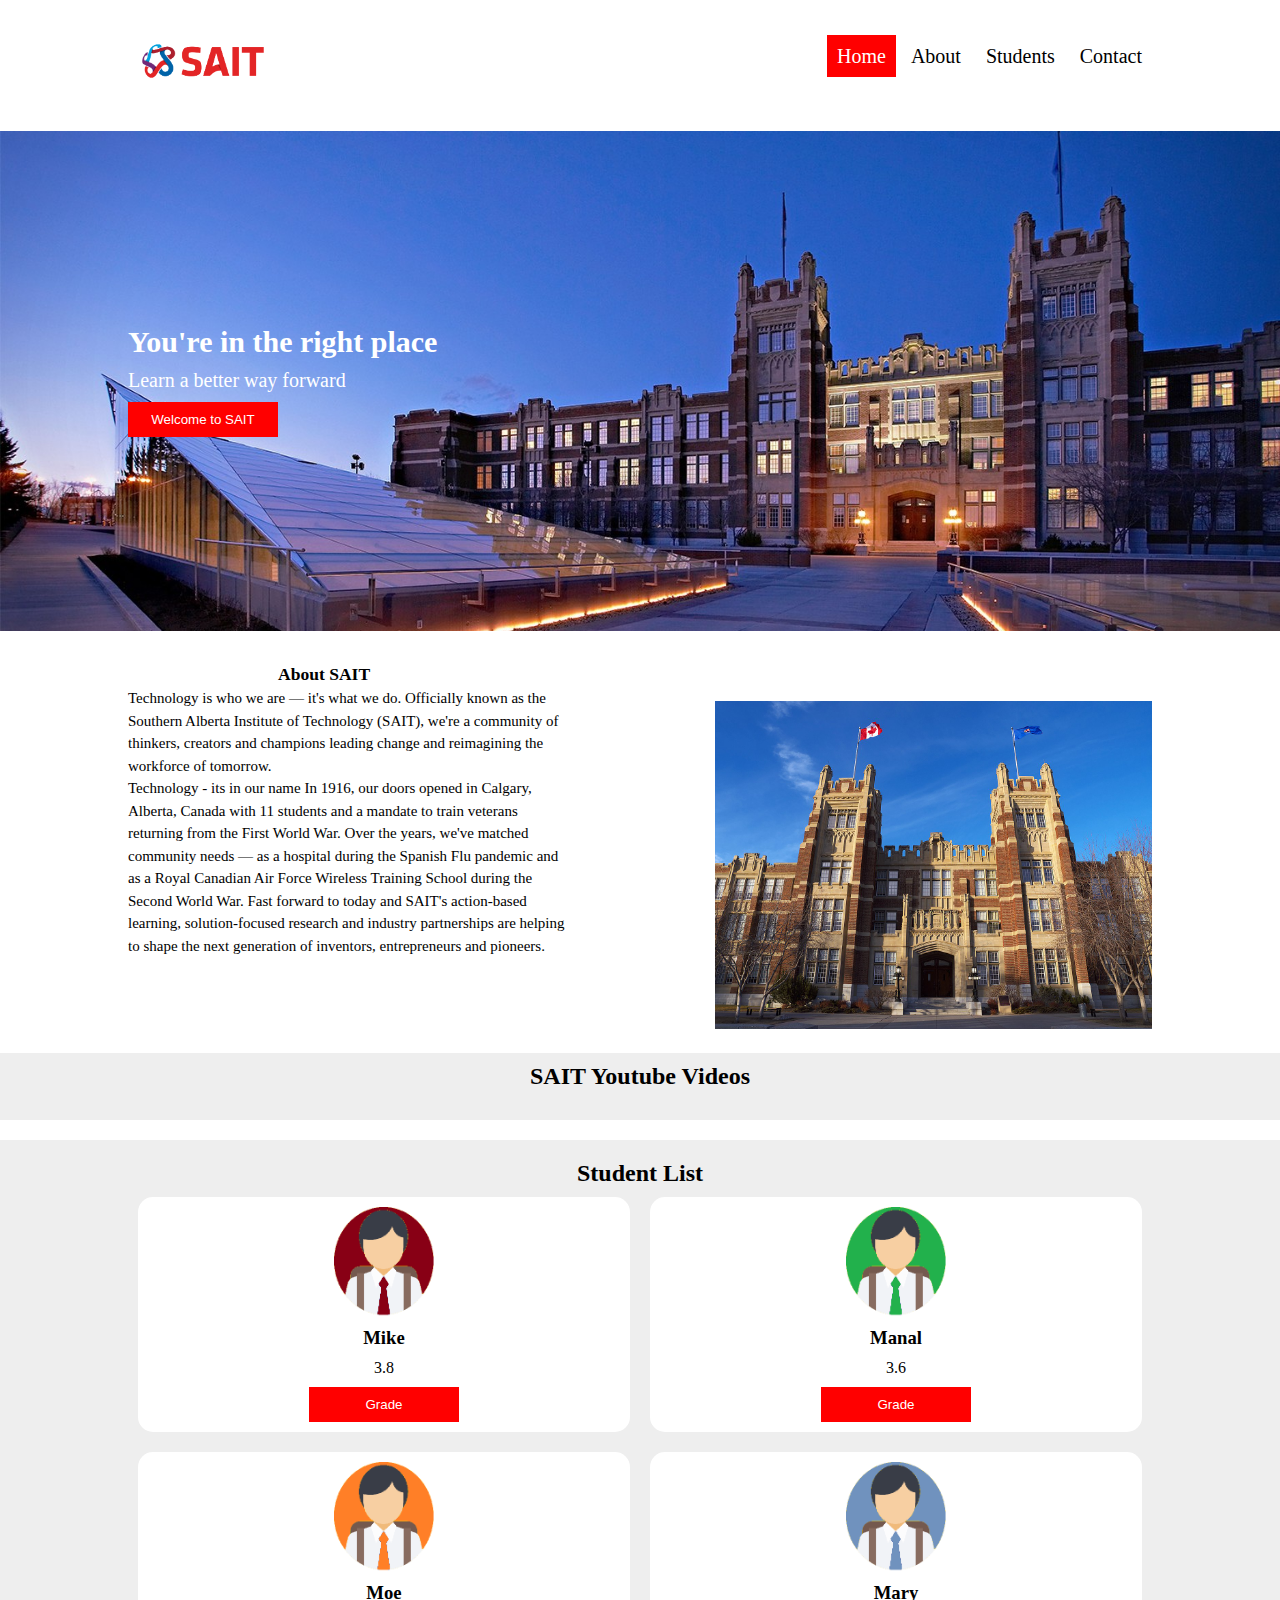
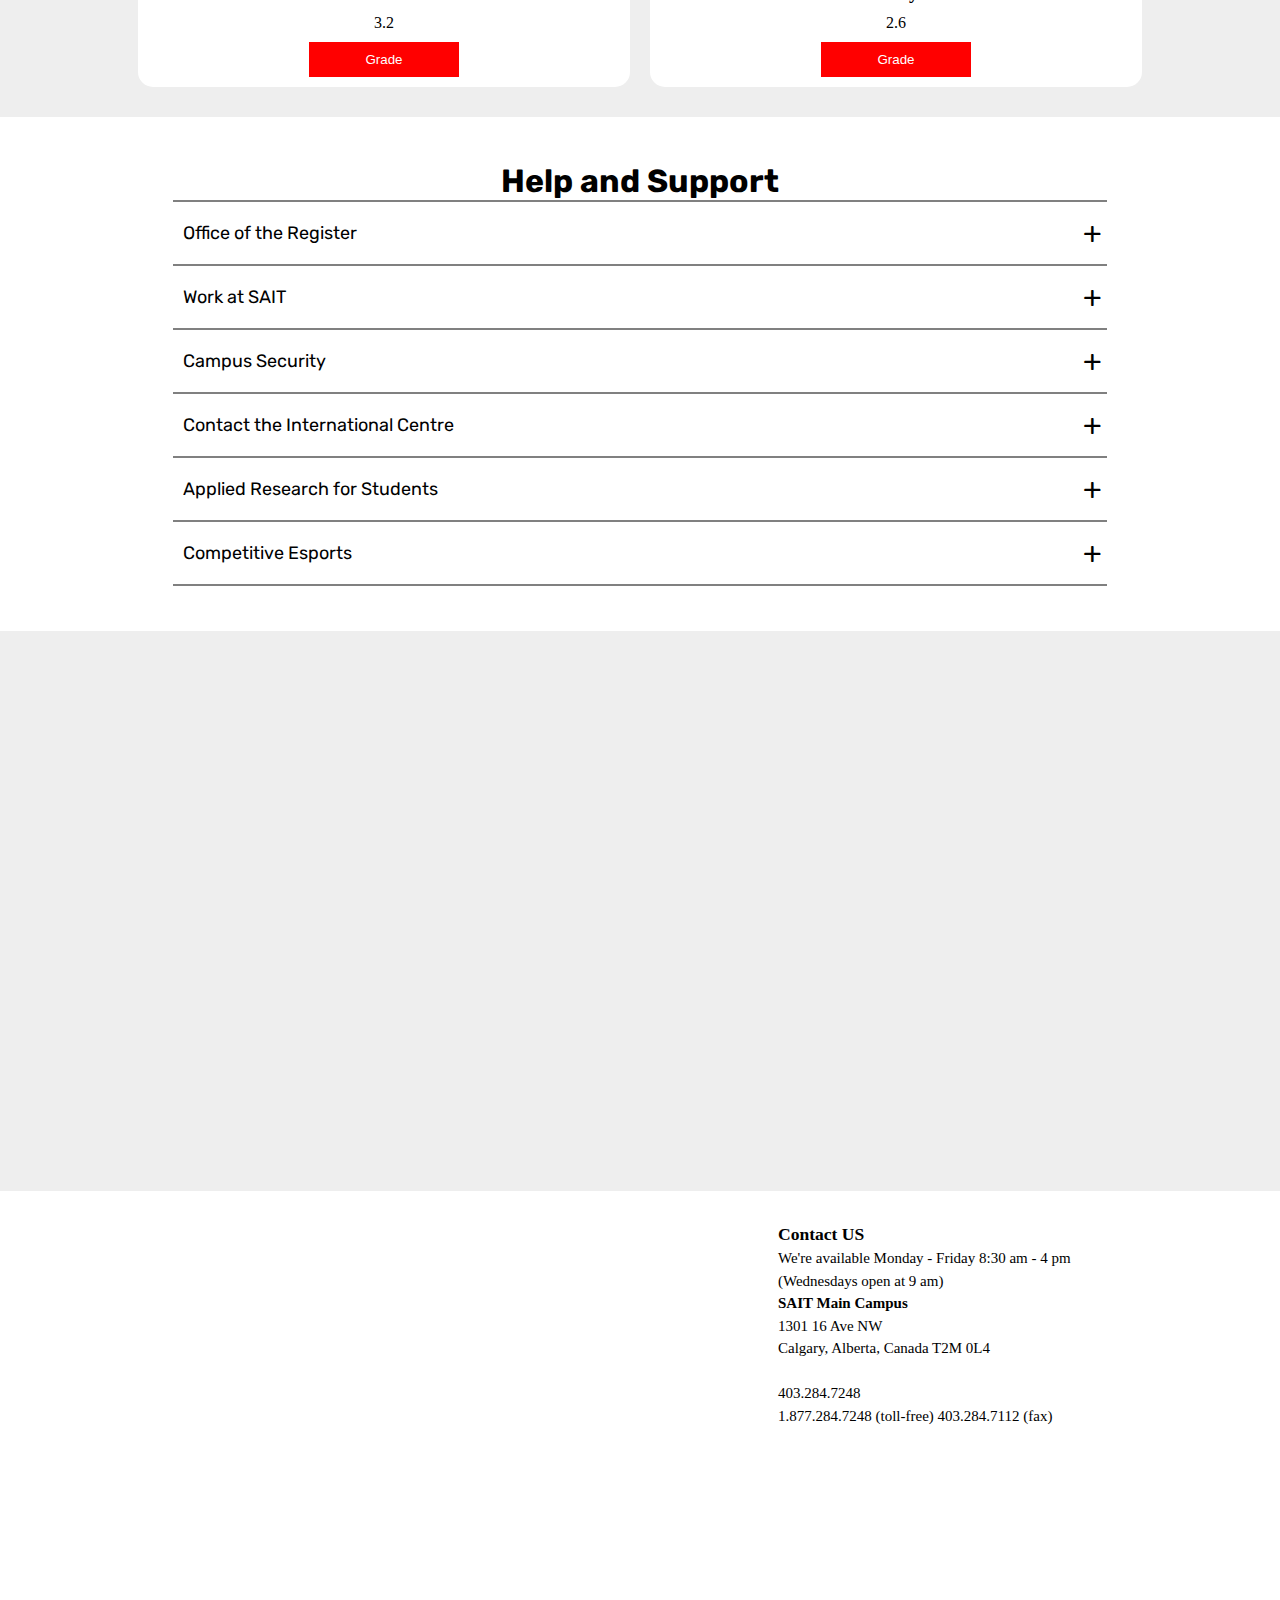
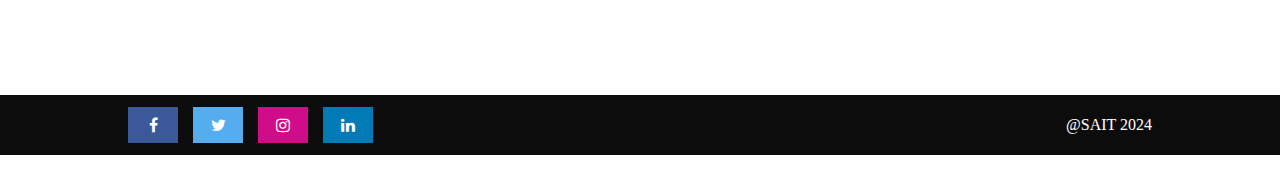
<file: index.html>
<!DOCTYPE html>
<html lang="en">
  <head>
    <meta charset="UTF-8" />
    <meta http-equiv="X-UA-Compatible" content="IE=edge" />
    <meta name="viewport" content="width=device-width, initial-scale=1.0" />
    <title>SAIT</title>
    <link rel="stylesheet" href="css/style.css" />
    <link rel="preconnect" href="https://fonts.googleapis.com" />
    <link rel="preconnect" href="https://fonts.gstatic.com" crossorigin />
    <link
      href="https://fonts.googleapis.com/css2?family=Roboto:ital,wght@0,100;0,300;0,400;0,500;0,700;0,900;1,100;1,300;1,400;1,500;1,700;1,900&display=swap"
      rel="stylesheet"
    />
    <link
      rel="stylesheet"
      href="https://cdnjs.cloudflare.com/ajax/libs/font-awesome/4.7.0/css/font-awesome.min.css"
    />

    <script src="js/app.js" defer></script>
  </head>
  <body>
    <div class="main-wrap">
      <nav>
        <div class="LOGO">
          <a href="index.html">
            <img src="image/sait-logo.png" width="150" alt="picture" />
          </a>
        </div>
        <div class="menu">
          <a href="index.html" class="active">Home</a>
          <a href="about.html">About</a>
          <a href="students.html">Students</a>
          <a href="contact.html">Contact</a>
        </div>
      </nav>
    </div>
    <div class="hero-section">
      <div class="hero-section-content">
        <h3>You're in the right place</h3>
        <p>Learn a better way forward</p>
        <button class="common-button">Welcome to SAIT</button>
      </div>
    </div>

    <section>
      <div class="content1">
        <div class="content1-left" id="about">
          <h3>About SAIT</h3>
          <p>
            Technology is who we are — it's what we do. Officially known as the
            Southern Alberta Institute of Technology (SAIT), we're a community
            of thinkers, creators and champions leading change and reimagining
            the workforce of tomorrow.
          </p>
          <p>
            Technology - its in our name In 1916, our doors opened in Calgary,
            Alberta, Canada with 11 students and a mandate to train veterans
            returning from the First World War. Over the years, we've matched
            community needs — as a hospital during the Spanish Flu pandemic and
            as a Royal Canadian Air Force Wireless Training School during the
            Second World War. Fast forward to today and SAIT's action-based
            learning, solution-focused research and industry partnerships are
            helping to shape the next generation of inventors, entrepreneurs and
            pioneers.
          </p>
        </div>
        <div class="content1-right">
          <img
            src="./image/Sait_heritage_hall.jpg"
            width="100%"
            alt="this is picture"
          />
        </div>
      </div>
    </section>

    <section class="video-list">
      <h2>SAIT Youtube Videos</h2>
      <div class="video-content" id="video"></div>
    </section>

    <section class="student-list">
      <h2>Student List</h2>
      <div class="student-content" id="student">
        <div class="student-item">
          <img src="./image/s1.png" alt="picture" />
          <h3>Mike</h3>
          <p>3.8</p>
          <button class="common-button">Grade</button>
        </div>
        <div class="student-item">
          <img src="./image/s2.png" alt="picture" />
          <h3>Manal</h3>
          <p>3.6</p>
          <button class="common-button">Grade</button>
        </div>
        <div class="student-item">
          <img src="./image/s3.png" alt="picture" />
          <h3>Moe</h3>
          <p>3.2</p>
          <button class="common-button">Grade</button>
        </div>
        <div class="student-item">
          <img src="./image/s4.png" alt="picture" />
          <h3>Mary</h3>
          <p>2.6</p>
          <button class="common-button">Grade</button>
        </div>
      </div>
    </section>

    <section class="accordion-body">
      <div class="accordion">
        <h1>Help and Support</h1>
        <hr />
        <div class="container">
          <div class="label">Office of the Register</div>
          <div class="content">
            The Office of the Registrar is a crucial point of contact for future
            and current students.We can help you with your questions relating to
            admissions, paying your tuition and fees, registering for classes,
            interpreting your grades, applying to graduate and more!
          </div>
        </div>
        <hr />
        <div class="container">
          <div class="label">Work at SAIT</div>
          <div class="content">
            At the Southern Alberta Institute of Technology (SAIT), we are
            developing the next generation of leaders, advocates, and explorers.
            We are bold, inventive and strive to make a difference in our
            students' lives — as well as those of our employees.Work with a
            purpose. Work with us.
          </div>
        </div>
        <hr />
        <div class="container">
          <div class="label">Campus Security</div>
          <div class="content">
            Creating a safe, secure learning environment contributes to
            individual excellence and allows all visitors to SAIT's campuses to
            enjoy all of the facilities and services available to them.
          </div>
        </div>
        <hr />
        <div class="container">
          <div class="label">Contact the International Centre</div>
          <div class="content">
            If you are a current student (students currently enrolled into a
            SAIT program and who need support and/or information) please book an
            appointment with us.
          </div>
        </div>
        <hr />
        <div class="container">
          <div class="label">Applied Research for Students</div>
          <div class="content">
            Applied Research and Innovation Services (ARIS) involves students in
            real-world industry research projects through practicum placements,
            capstone projects and as student research assistants.
          </div>
        </div>
        <hr />
        <div class="container">
          <div class="label">Competitive Esports</div>
          <div class="content">
            Our SAIT Trojans competitive community has dedicated teams who
            compete in external competitions in various sports leagues.
          </div>
        </div>
        <hr />
      </div>
    </section>
    <div class="video-content1">
      <iframe
        width="1024"
        height="500"
        src="https://www.youtube.com/embed/eYyjxtGBA5A?si=XydfO7GoFcYg5ASA"
        title="YouTube video player"
        frameborder="0"
        allow="accelerometer; autoplay; clipboard-write; encrypted-media; gyroscope; picture-in-picture; web-share"
        referrerpolicy="strict-origin-when-cross-origin"
        allowfullscreen
      ></iframe>
    </div>
    <section class="contact">
      <div class="contact-left">
        <!-- <img src="./image/contact.jpg" width="100%" alt="this is picture" /> -->
        <iframe
          src="https://www.google.com/maps/embed?pb=!1m18!1m12!1m3!1d20059.233075800097!2d-114.12664852568356!3d51.06408939999998!2m3!1f0!2f0!3f0!3m2!1i1024!2i768!4f13.1!3m3!1m2!1s0x53716f9268a69e81%3A0xb1db5e68bd61e28!2z5Y2X6Zi_5bCU5Lyv5aGU55CG5bel5a2m6Zmi!5e0!3m2!1szh-CN!2sca!4v1722997284880!5m2!1szh-CN!2sca"
          width="600"
          height="450"
          style="border: 0"
          allowfullscreen=""
          loading="lazy"
          referrerpolicy="no-referrer-when-downgrade"
        ></iframe>
      </div>
      <div class="contact-right" id="contact">
        <h3>Contact US</h3>
        <p>
          We're available Monday - Friday 8:30 am - 4 pm (Wednesdays open at 9
          am)
        </p>
        <strong>SAIT Main Campus</strong>

        <p>
          1301 16 Ave NW <br />
          Calgary, Alberta, Canada T2M 0L4
          <br /><br />
          403.284.7248<br />
          1.877.284.7248 (toll-free) 403.284.7112 (fax)
        </p>
      </div>
    </section>

    <footer>
      <div class="footer-content">
        <div class="footer-left">
          <a href="#" class="fa fa-facebook"></a>
          <a href="#" class="fa fa-twitter"></a>
          <a href="#" class="fa fa-instagram"></a>
          <a href="#" class="fa fa-linkedin"></a>
        </div>
        <div class="footer-right">
          <p>@SAIT 2024</p>
        </div>
      </div>
    </footer>
  </body>
</html>
</file>
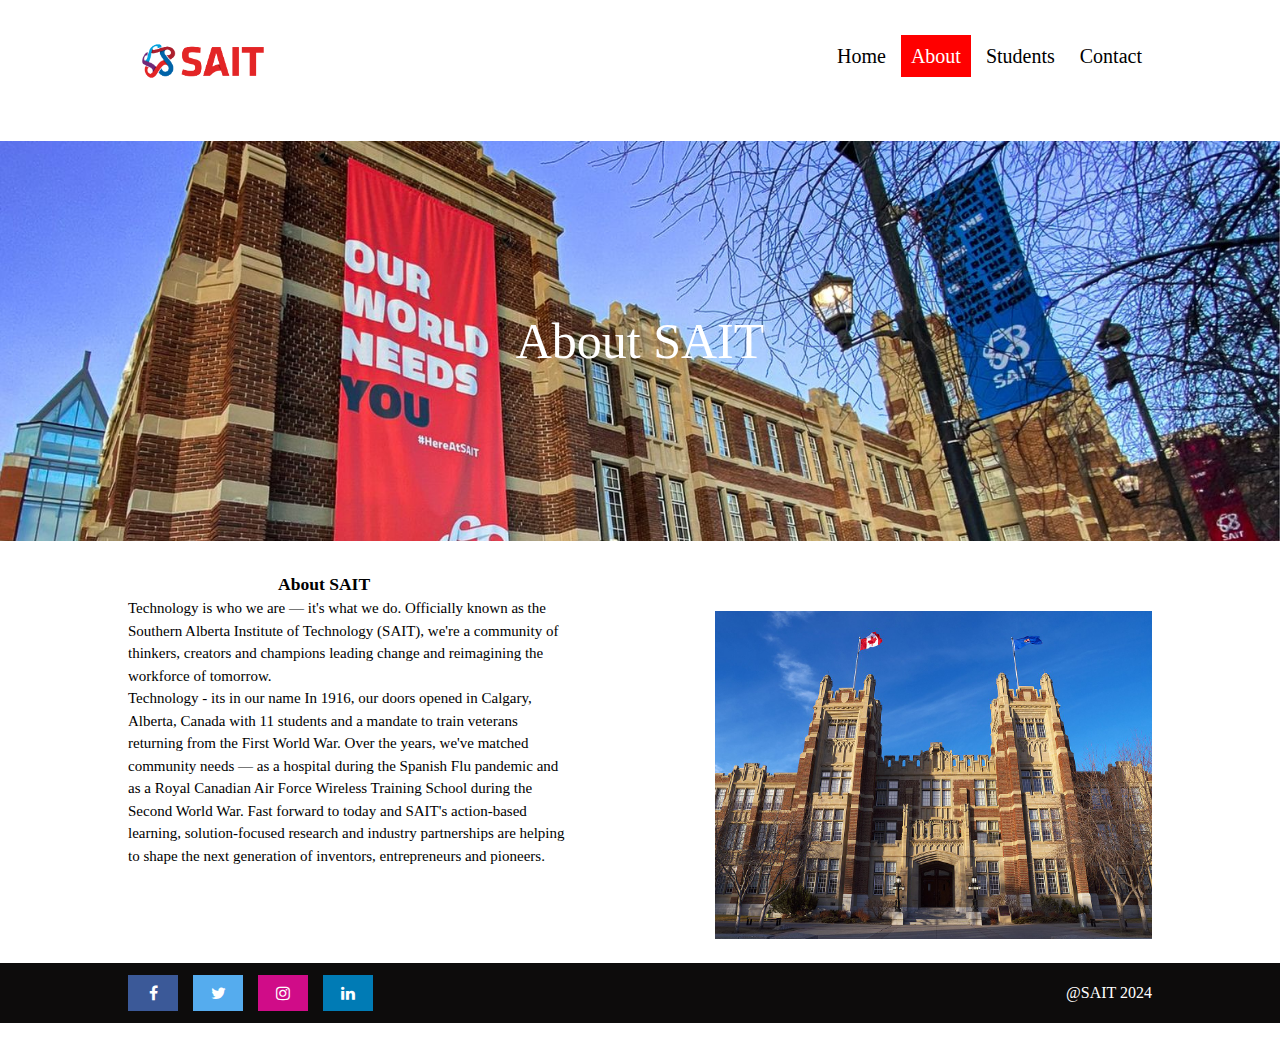
<file: about.html>
<!DOCTYPE html>
<html lang="en">
<head>
    <meta charset="UTF-8">
    <meta http-equiv="X-UA-Compatible" content="IE=edge">
    <meta name="viewport" content="width=device-width, initial-scale=1.0">
    <title>About Us</title>
    <link rel="stylesheet" href="./css/style.css">
    <link
      rel="stylesheet"
      href="https://cdnjs.cloudflare.com/ajax/libs/font-awesome/4.7.0/css/font-awesome.min.css"
    />
    <script src="js/app.js" defer></script>
</head>
<body>
    <div class="main-wrap">
        <nav>
          <div class="LOGO">
            <a href="index.html">
              <img src="image/sait-logo.png" width="150" alt="picture" />
            </a>
          </div>
          <div class="menu">
            <a href="index.html" >Home</a>
            <a href="about.html" class="active">About</a>
            <a href="students.html">Students</a>
            <a href="contact.html">Contact</a>
          </div>
        </nav>
      </div>
      <div class="hero-section2">About SAIT</div>
      <section>
        <div class="content1">
          <div class="content1-left" id="about">
            <h3>About SAIT</h3>
            <p>
              Technology is who we are — it's what we do. Officially known as the
              Southern Alberta Institute of Technology (SAIT), we're a community
              of thinkers, creators and champions leading change and reimagining
              the workforce of tomorrow.
            </p>
            <p>
              Technology - its in our name In 1916, our doors opened in Calgary,
              Alberta, Canada with 11 students and a mandate to train veterans
              returning from the First World War. Over the years, we've matched
              community needs — as a hospital during the Spanish Flu pandemic and
              as a Royal Canadian Air Force Wireless Training School during the
              Second World War. Fast forward to today and SAIT's action-based
              learning, solution-focused research and industry partnerships are
              helping to shape the next generation of inventors, entrepreneurs and
              pioneers.
            </p>
            
          </div>
          <div class="content1-right">
            <img
              src="./image/Sait_heritage_hall.jpg"
              width="100%"
              alt="this is picture"
            />
          </div>
        </div>
      </section>
      <footer>
        <div class="footer-content">
          <div class="footer-left">
            <a href="#" class="fa fa-facebook"></a>
            <a href="#" class="fa fa-twitter"></a>
            <a href="#" class="fa fa-instagram"></a>
            <a href="#" class="fa fa-linkedin"></a>
          </div>
          <div class="footer-right">
            <p>@SAIT 2024</p>
          </div>
        </div>
      </footer>
    
</body>
</html>
</file>
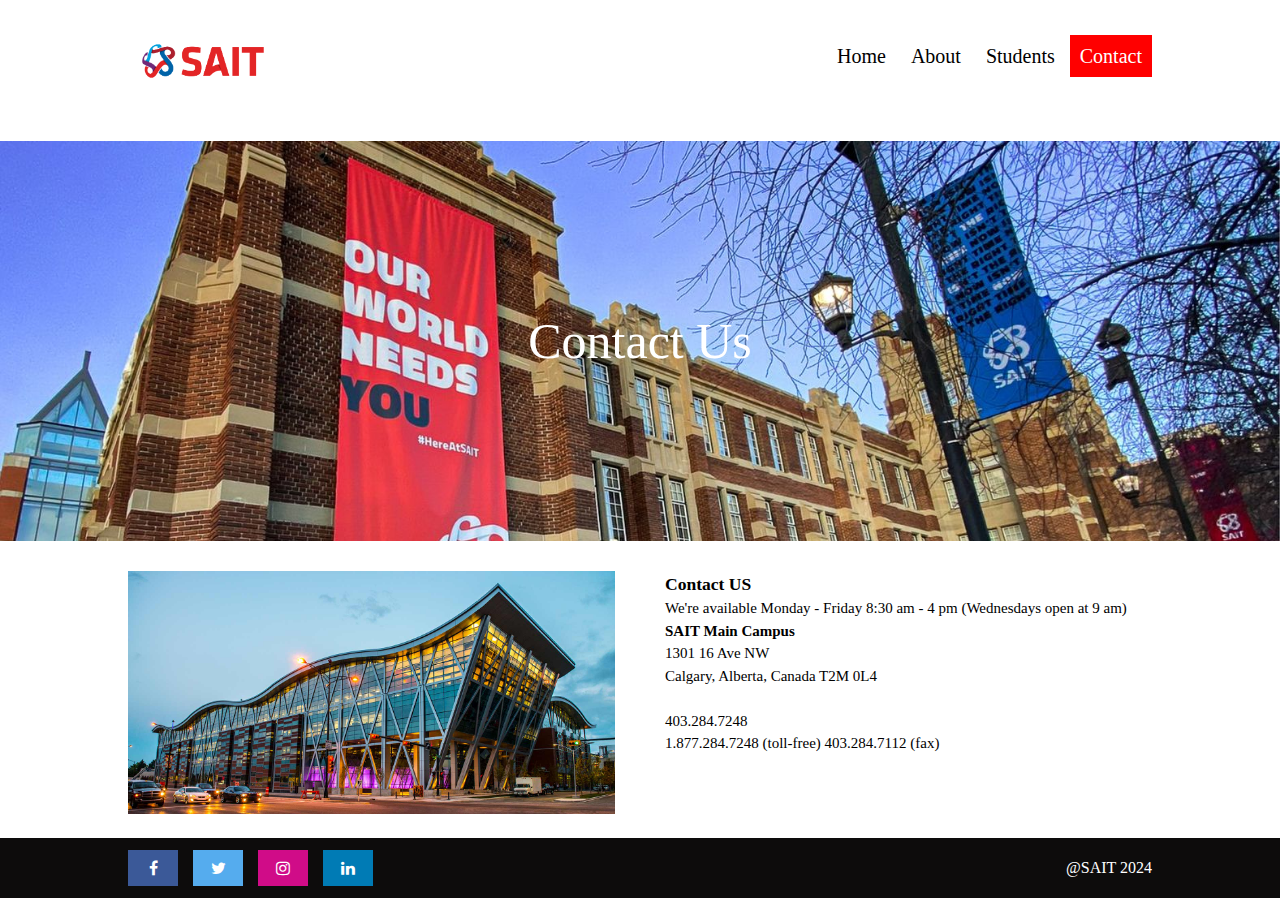
<file: contact.html>
<!DOCTYPE html>
<html lang="en">
  <head>
    <meta charset="UTF-8" />
    <meta http-equiv="X-UA-Compatible" content="IE=edge" />
    <meta name="viewport" content="width=device-width, initial-scale=1.0" />
    <title>Contact Us</title>
    <link rel="stylesheet" href="./css/style.css" />
    <link
      rel="stylesheet"
      href="https://cdnjs.cloudflare.com/ajax/libs/font-awesome/4.7.0/css/font-awesome.min.css"
    />
    <script src="js/app.js" defer></script>
  </head>
  <body>
    <div class="main-wrap">
      <nav>
        <div class="LOGO">
          <a href="index.html">
            <img src="image/sait-logo.png" width="150" alt="picture" />
          </a>
        </div>
        <div class="menu">
          <a href="index.html">Home</a>
          <a href="about.html">About</a>
          <a href="students.html">Students</a>
          <a href="contact.html" class="active">Contact</a>
        </div>
      </nav>
    </div>
    <div class="hero-section2">Contact Us</div>
    <section class="contact">
      <div class="contact-left">
        <img src="./image/contact.jpg" width="100%" alt="this is picture" />
      </div>
      <div class="contact-right" id="contact">
        <h3>Contact US</h3>
        <p>
          We're available Monday - Friday 8:30 am - 4 pm (Wednesdays open at 9
          am)
        </p>
        <strong>SAIT Main Campus</strong>

        <p>
          1301 16 Ave NW <br />
          Calgary, Alberta, Canada T2M 0L4
          <br /><br />
          403.284.7248<br />
          1.877.284.7248 (toll-free) 403.284.7112 (fax)
        </p>  
      </div>
    </section>
    <footer>
        <div class="footer-content">
          <div class="footer-left">
            <a href="#" class="fa fa-facebook"></a>
            <a href="#" class="fa fa-twitter"></a>
            <a href="#" class="fa fa-instagram"></a>
            <a href="#" class="fa fa-linkedin"></a>
          </div>
          <div class="footer-right">
            <p>@SAIT 2024</p>
          </div>
        </div>
      </footer>
  </body>
</html>
</file>
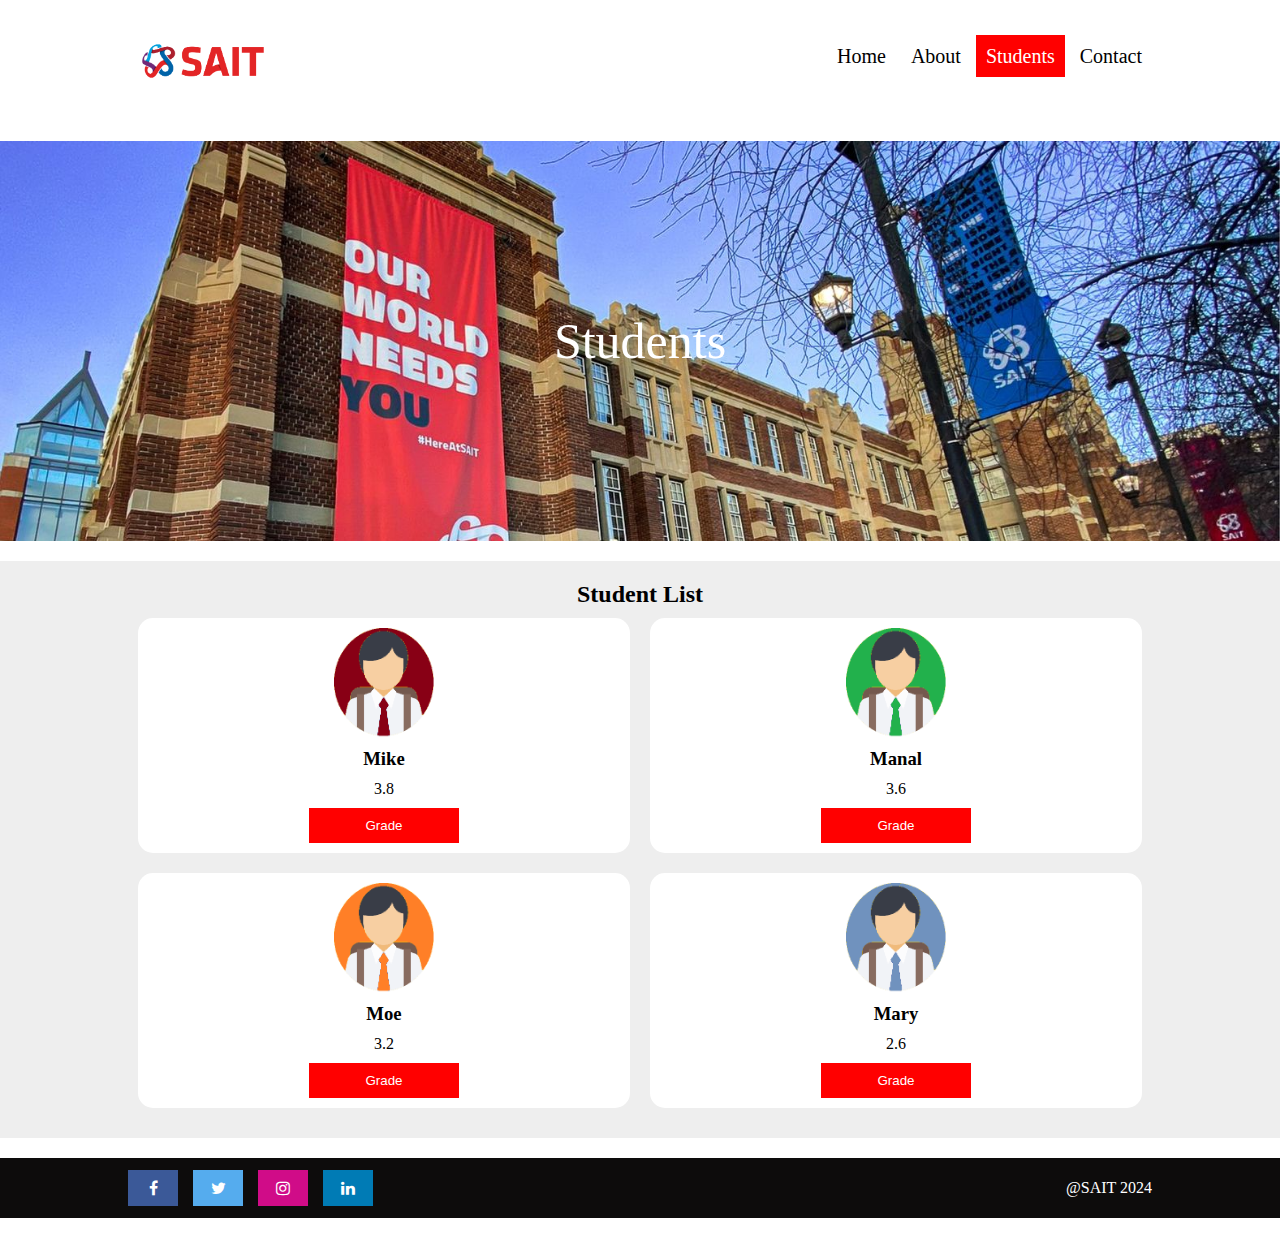
<file: students.html>
<!DOCTYPE html>
<html lang="en">
  <head>
    <meta charset="UTF-8" />
    <meta http-equiv="X-UA-Compatible" content="IE=edge" />
    <meta name="viewport" content="width=device-width, initial-scale=1.0" />
    <title>Students</title>
    <link rel="stylesheet" href="./css/style.css" />
    <link
      rel="stylesheet"
      href="https://cdnjs.cloudflare.com/ajax/libs/font-awesome/4.7.0/css/font-awesome.min.css"
    />
    <script src="js/app.js" defer></script>
  </head>
  <body>
    <div class="main-wrap">
      <nav>
        <div class="LOGO">
          <a href="index.html">
            <img src="image/sait-logo.png" width="150" alt="picture" />
          </a>
        </div>
        <div class="menu">
          <a href="index.html">Home</a>
          <a href="about.html">About</a>
          <a href="students.html" class="active">Students</a>
          <a href="contact.html">Contact</a>
        </div>
      </nav>
    </div>
    <div class="hero-section2">Students</div>
    <section class="student-list">
      <h2>Student List</h2>
      <div class="student-content" id="student">
        <div class="student-item">
          <img src="./image/s1.png" alt="picture" />
          <h3>Mike</h3>
          <p>3.8</p>
          <button class="common-button">Grade</button>
        </div>
        <div class="student-item">
          <img src="./image/s2.png" alt="picture" />
          <h3>Manal</h3>
          <p>3.6</p>
          <button class="common-button">Grade</button>
        </div>
        <div class="student-item">
          <img src="./image/s3.png" alt="picture" />
          <h3>Moe</h3>
          <p>3.2</p>
          <button class="common-button">Grade</button>
        </div>
        <div class="student-item">
          <img src="./image/s4.png" alt="picture" />
          <h3>Mary</h3>
          <p>2.6</p>
          <button class="common-button">Grade</button>
        </div>
      </div>
    </section>
    <footer>
      <div class="footer-content">
        <div class="footer-left">
          <a href="#" class="fa fa-facebook"></a>
          <a href="#" class="fa fa-twitter"></a>
          <a href="#" class="fa fa-instagram"></a>
          <a href="#" class="fa fa-linkedin"></a>
        </div>
        <div class="footer-right">
          <p>@SAIT 2024</p>
        </div>
      </div>
    </footer>
  </body>
</html>
</file>
<file: css/style.css>
@import url("https://fonts.googleapis.com/css2?family=Rubik:wght@300&display=swap");
* {
  margin: 0;
  padding: 0;
  box-sizing: border-box;
}
a {
  text-decoration: none;
}
.main-wrap {
  margin: 0 auto;
  width: 100%;
}
nav {
  margin: 0 auto;
  width: 1024px;
  padding-top: 15px;
  padding-bottom: 15px;
  display: flex;
}
nav > .LOGO {
  flex: 1;
  padding-top: 15px;
  padding-bottom: 20px;
}
nav > .menu {
  flex: 3;
  font-size: 20px;
  padding-top: 30px;
  padding-bottom: 20px;
  text-align: right;
}
.menu > a {
  padding: 10px 10px;
  color: black;
}
.menu > a:hover,
a.active {
  background-color: #ff0000;
  color: #fff;
}
.hero-section {
  height: 500px;
  background-image: url("../image/hero.jpg");
  background-size: cover;
  background-position: center;
  display: flex;
  align-items: center;
}
.hero-section2 {
  margin-top: 10px;
  height: 400px;
  font-size: 50px;
  /* font-weight: bold; */
  background-image: url(../image/sait-banner.jpg);
  background-size: cover;
  color: #fff;
  display: flex;
  justify-content: center;
  align-items: center;
}

.hero-section-content {
  margin: 0 auto;
  width: 1024px;
  display: flex;
  flex-direction: column;
  gap: 10px;
}
.hero-section-content > h3 {
  font-size: 30px;
  color: #fff;
}
.hero-section-content > p {
  font-size: 20px;
  color: #fff;
}

.common-button {
  background-color: #ff0000;
  color: #fff;
  padding: 10px 20px;
  width: 150px;
  border: none;
  cursor: pointer;
}
.content1 {
  margin: 0 auto;
  width: 1024px;
  display: flex;
  margin-top: 30px;
}
.content1 > .content1-left {
  flex: 1;
  font-size: 15px;
  line-height: 1.5;
}
.content1 > .content1-right {
  margin-top: 40px;
  margin-left: 150px;
  flex: 1;
}
.content1-left > h3 {
  padding-left: 150px;
}
.vedio-content {
  background-color: #eee;
  padding-top: 30px;
  padding-bottom: 30px;
}
.contact {
  margin: 0 auto;
  width: 1024px;
  display: flex;
  margin-top: 30px;
  gap: 50px;
}
.contact > .contact-left {
  flex: 1;
}
.contact > .contact-right {
  flex: 1;
  font-size: 15px;
  line-height: 1.5;
}

/* sait videos */
.video-list {
  margin: 0 auto;
  margin-top: 20px;
  background-color: #eee;
  padding-top: 10px;
  padding-bottom: 10px;
  display: flex;
  gap: 20px;
  align-items: center;
  justify-content: center;
  flex-direction: column;
}
.video-list > h2 {
  color: black;
  text-align: center;
}

.video-content {
  margin: 0 auto;
  width: 1024px;
  display: flex;
  gap: 30px;
  align-items: flex-start;
  justify-content: center;
}


.video-item {
  display: flex;
  flex-direction: column;
  gap: 10px;
  align-items: center;
  justify-content: center;
}

.video-item h3 {
  height: 50px;
}

.video-item a{
  display: flex;
  justify-content: center;
  align-items: center;
  text-align: center;
  background-color: #ff0000;
  padding: 10px 20px;
  color: #fff;
}

.video-item img {
  width: 100%;
  display: flex;
  justify-content: center;
  align-items: center;
  flex-direction: column;
}

/* student content */

.student-list {
  margin: 0 auto;
  margin-top: 20px;
  background-color: #eee;
  padding-top: 20px;
  padding-bottom: 20px;
}
.student-list > h2 {
  color: black;
  text-align: center;
}

.student-content {
  margin: 0 auto;
  width: 1024px;
  display: grid;
  grid-template-columns: 50% 50%;
}

.student-left {
  flex: 1;
}

.student-right {
  flex: 1;
}

.student-item {
  background-color: #fff;
  border-radius: 15px;
  margin: 10px;
  display: flex;
  justify-content: center;
  align-items: center;
  flex-direction: column;
  gap: 10px;
  padding-top: 10px;
  padding-bottom: 10px;
}

.student-item h3,
p,
button {
  margin: 0;
  padding: 0;
}

.student-item img {
  width: 100px;
}
.accordion-body {
  font-family: "rubik", sans-serif;
}
h1 {
  text-align: center;
}

.accordion {
  width: 1024px;
  margin: 0 auto;
  color: black;
  background-color: white;
  padding: 45px 45px;
}

.accordion .container {
  position: relative;
  margin: 10px 10px;
}

.accordion .label {
  position: relative;
  padding: 10px 0;
  font-size: 18px;
  color: black;
  cursor: pointer;
}
.accordion .label::before {
  content: "+";
  color: black;
  position: absolute;
  top: 50%;
  right: -5px;
  font-size: 30px;
  transform: translateY(-50%);
}
.accordion .content {
  position: relative;
  background: white;
  height: 0;
  font-size: 20px;
  text-align: justify;
  width: 100%;
  overflow: hidden;
  transition: 0.5s;
}
.accordion hr {
  width: 100;
  margin-left: 0;
  border: 1px solid grey;
}

.accordion .container.active .content {
  height: 150px;
}
.accordion .container.active .label::before {
  content: "-";
  font-size: 30px;
}
.video-content1 {
  background: #eee;
  padding-top: 30px;
  padding-bottom: 30px;
  display: flex;
  justify-content: center;
}
footer {
  width: 100%;
  margin-top: 20px;
  margin-bottom: 20px;
  color: #fff;
  background-color: rgb(13, 12, 12);
  height: 60px;
  display: flex;
  align-items: center;
  justify-content: center;
}

.footer-content {
  margin: 0 auto;
  width: 1024px;
  display: flex;
  align-items: center;
  justify-content: space-between;
}

.footer-left {
  display: flex;
  gap: 15px;
}

.fa {
  padding: 10px;
  font-size: 30px;
  width: 50px;
  text-align: center;
  text-decoration: none;
}

.fa:hover {
  opacity: 0.7;
}

/* Facebook */
.fa-facebook {
  background: #3b5998;
  color: white;
}

/* Twitter */
.fa-twitter {
  background: #55acee;
  color: white;
}

.fa-instagram {
  background: #d00c88;
  color: white;
}
.fa-linkedin {
  background: #007bb5;
  color: white;
}

@media only screen and (max-width: 960px) {
  nav {
    width: 100%;
    gap: 0;
    padding: 0;
  }

  .menu {
    align-items: center;
    justify-content: center;
  }

  .menu a {
    font-size: 12px;
  }

  .hero-section {
    height: 300px;
  }

  .hero-section-content {
    width: 100%;
    padding-left: 30px;
  }

  .content1 {
    width: 100%;
    padding: 15px;
    flex-direction: column;
    gap: 10px;
    align-items: center;
    justify-content: center;
  }

  .content1 > .content1-right {
    text-align: center;
    margin-top: 0px;
    margin-left: 0px;
  }
  
  .student-content {
    width: 100%;
    flex-direction: column;
  }

  .accordion {
    width: 100%;
    padding: 15px;
  }

  .video-content1 iframe {
    width: 100%;
  }
  .contact {
    width: 100%;
    flex-direction: column;
    padding: 15px;
  }
  .footer-left {
    margin-left: 10px;
    gap: 5px;
  }
  .footer-right {
    margin-right: 10px;
  }

  .video-content {
    width: 100%;
    flex-direction: column;
    padding: 10px;
  }
}
</file>
